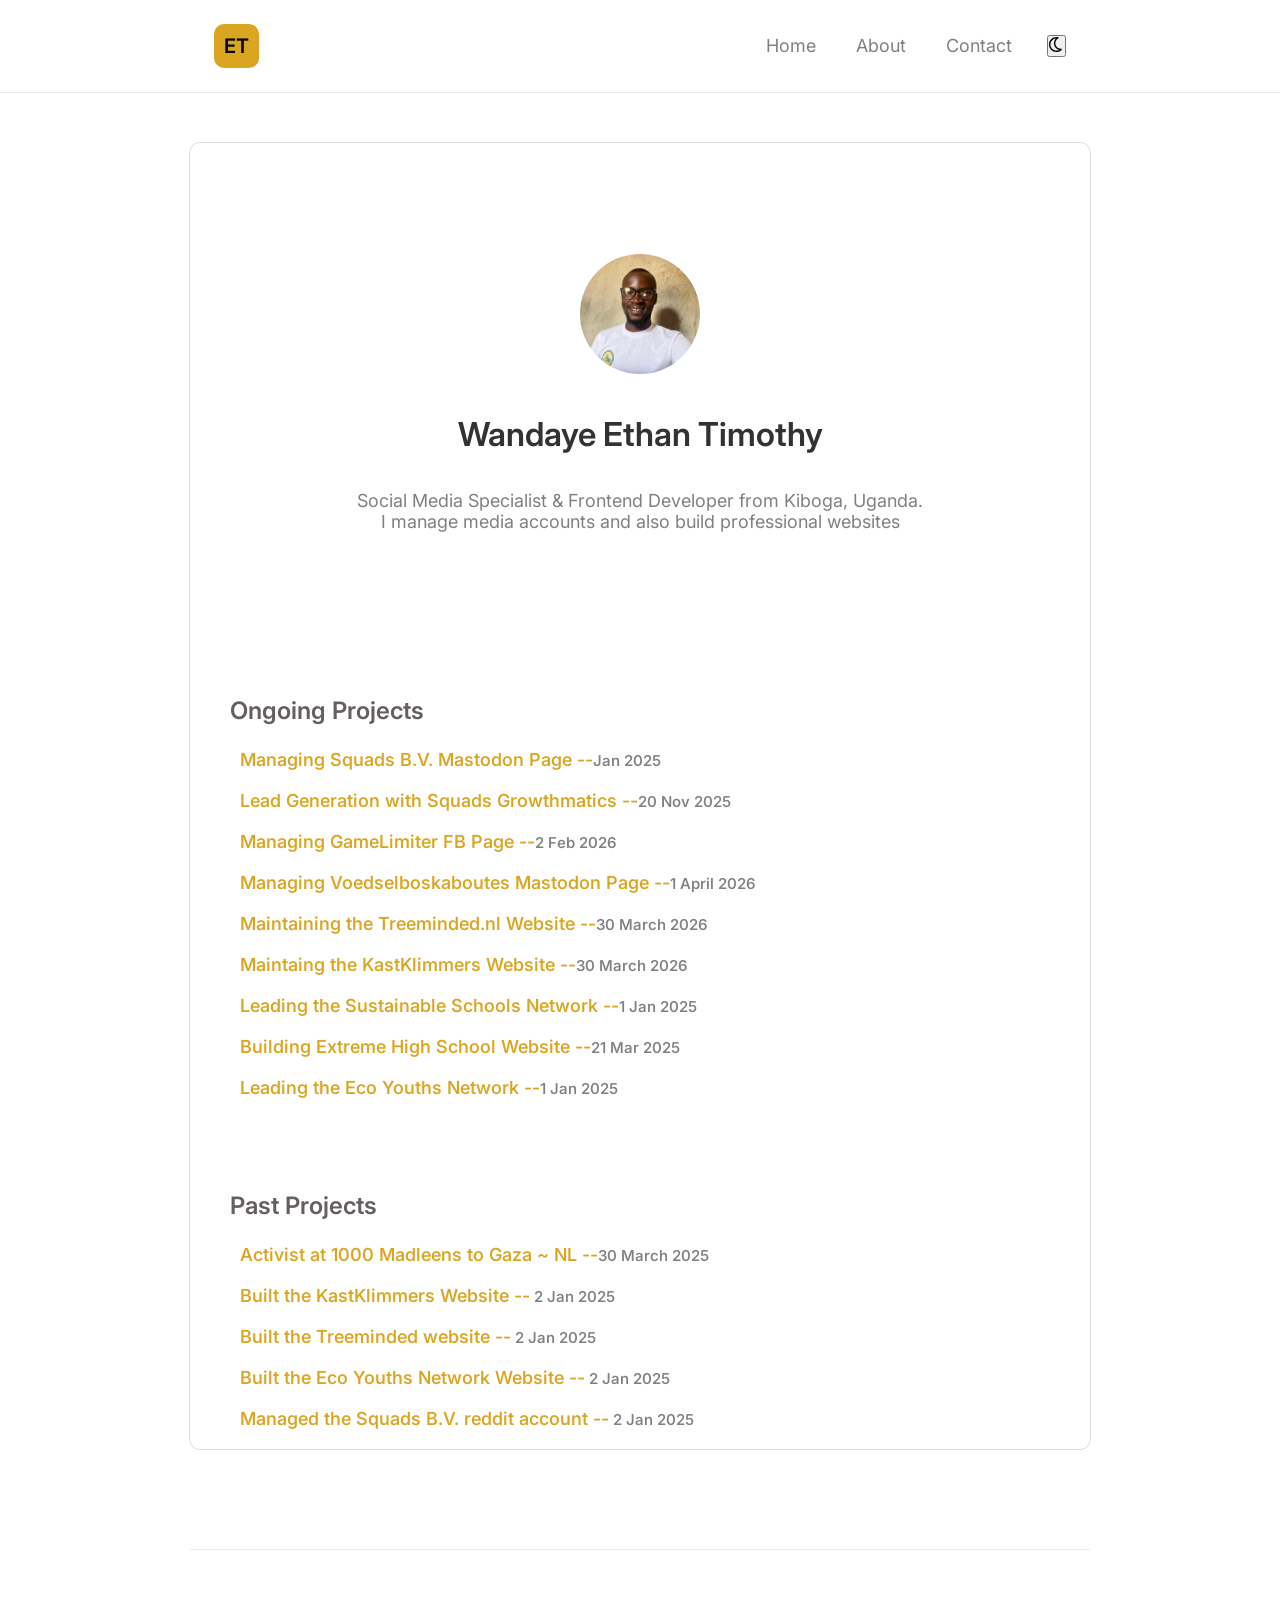
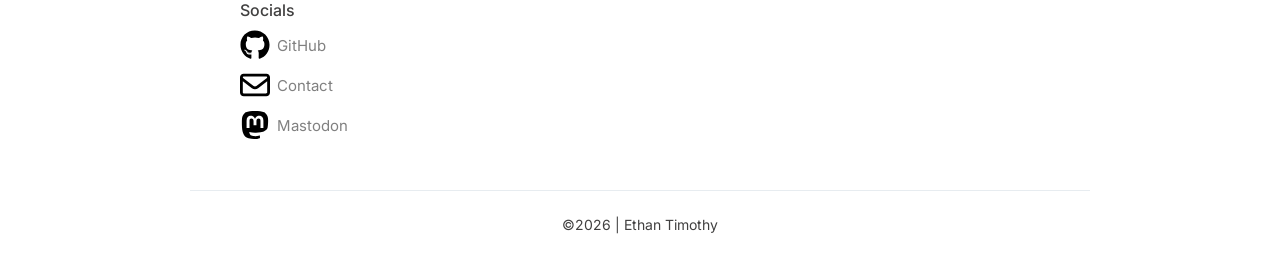
<file: index.html>
<!doctype html>
<html lang="en">
  <head>
    <meta charset="UTF-8" />
    <meta name="viewport" content="width=device-width, initial-scale=1.0" />
    <link rel="stylesheet" href="assets/css/styles.css" />
    <link rel="preconnect" href="https://fonts.googleapis.com" />
    <link rel="preconnect" href="https://fonts.gstatic.com" crossorigin />
    <link
      href="https://fonts.googleapis.com/css2?family=Google+Sans+Code:ital,wght,MONO@0,300..800,1;1,300..800,1&family=Inter:ital,opsz,wght@0,14..32,100..900;1,14..32,100..900&family=Poppins:ital,wght@0,100;0,200;0,300;0,400;0,500;0,600;0,700;0,800;0,900;1,100;1,200;1,300;1,400;1,500;1,600;1,700;1,800;1,900&display=swap"
      rel="stylesheet"
    />
    <title>Ethan Timothy</title>
  </head>
  <body>
    <!-- Nav BAR -->
    <div class="nav-container">
      <nav>
        <div>
          <a href="index.html"><h2 class="logo">ET</h2></a>
        </div>

        <div class="nav-links">
          <ul>
            <li><a href="index.html">Home</a></li>
            <li><a href="about.html">About</a></li>
            <li><a href="#">Contact</a></li>
            <li>
              <button id="bgcolor">
                <img
                  width="15px"
                  src="assets/icons/dark-mode.svg"
                  alt="darkmode icon"
                />
              </button>
            </li>
          </ul>
        </div>
      </nav>
    </div>

    <!-- Main Section -->
    <main>
      <div class="intro">
        <img src="assets/images/Ethan-headshot.jpeg" alt="Ethan-headshot" />
        <h2>Wandaye Ethan Timothy</h2>
        <p>
          Social Media Specialist & Frontend Developer from Kiboga, Uganda.
          <br />
          I manage media accounts and also build professional websites
        </p>
      </div>

      <div class="responsibilities">
        <h3>Ongoing Projects</h3>

        <a href="#"
          >Managing Squads B.V. Mastodon Page --<span>Jan 2025</span
          ><span class="hide">20/1/2025</span></a
        ><br /><br />

        <a href="#"
          >Lead Generation with Squads Growthmatics --<span>20 Nov 2025</span
          ><span class="hide">20/11/2025</span></a
        >
        <br /><br />

        <a href="#"
          >Managing GameLimiter FB Page --<span>2 Feb 2026</span
          ><span class="hide">2/2/2026</span></a
        >
        <br /><br />

        <a href="#"
          >Managing Voedselboskaboutes Mastodon Page --<span>1 April 2026</span
          ><span class="hide">1/4/2025</span></a
        >
        <br /><br />

        <a href="#"
          >Maintaining the Treeminded.nl Website --<span>30 March 2026</span
          ><span class="hide">30/3/2025</span></a
        >
        <br /><br />

        <a href="#"
          >Maintaing the KastKlimmers Website --<span>30 March 2026</span
          ><span class="hide">30/3/2025</span></a
        ><br /><br />

        <a href="#"
          >Leading the Sustainable Schools Network --<span>1 Jan 2025</span
          ><span class="hide">1/1/2025</span></a
        >
        <br /><br />

        <a href="#"
          >Building Extreme High School Website --<span>21 Mar 2025</span
          ><span class="hide">21/3/2025</span></a
        >
        <br /><br />

        <a href="#"
          >Leading the Eco Youths Network --<span>1 Jan 2025</span
          ><span class="hide">1/1/2025</span></a
        >
        <br /><br /><br />

        <h3>Past Projects</h3>

        <a href="#"
          >Activist at 1000 Madleens to Gaza ~ NL --<span>30 March 2025</span
          ><span class="hide">30/3/2025</span></a
        >
        <br /><br />

        <a href="#"
          >Built the KastKlimmers Website --<span> 2 Jan 2025</span
          ><span class="hide">2/1/2025</span></a
        ><br /><br />

        <a href="#"
          >Built the Treeminded website --<span> 2 Jan 2025</span
          ><span class="hide">2/1/2025</span></a
        >
        <br /><br />

        <a href="#"
          >Built the Eco Youths Network Website --<span> 2 Jan 2025</span
          ><span class="hide">2/1/2025</span></a
        >
        <br /><br />

        <a href="#"
          >Managed the Squads B.V. reddit account --<span> 2 Jan 2025</span
          ><span class="hide">2/1/2025</span></a
        ><br /><br />
      </div>
    </main>

    <footer>
      <div class="social">
        <h4>Socials</h4>
        <div class="link-row">
          <a href="https://github.com/ethan-timothy" target="_blank">
            <img src="assets/icons/logo-github.svg" alt="Github logo" />
            <span>GitHub</span>
          </a>
        </div>

        <div class="link-row">
          <a href="mailto:ethan@squads.com" target="_blank">
            <img src="assets/icons/logo-email.svg" alt="" />
            <span>Contact</span>
          </a>
        </div>

        <div class="link-row">
          <a href="https://mas.to/ethan256" target="_blank">
            <img src="assets/icons/logo-mastodon.svg" alt="" />
            <span>Mastodon</span>
          </a>
        </div>
      </div>

      <p class="small-text">&copy;2026 | Ethan Timothy</p>
    </footer>

    <script src="assets/JavaScript/script.js"></script>
  </body>
</html>
</file>
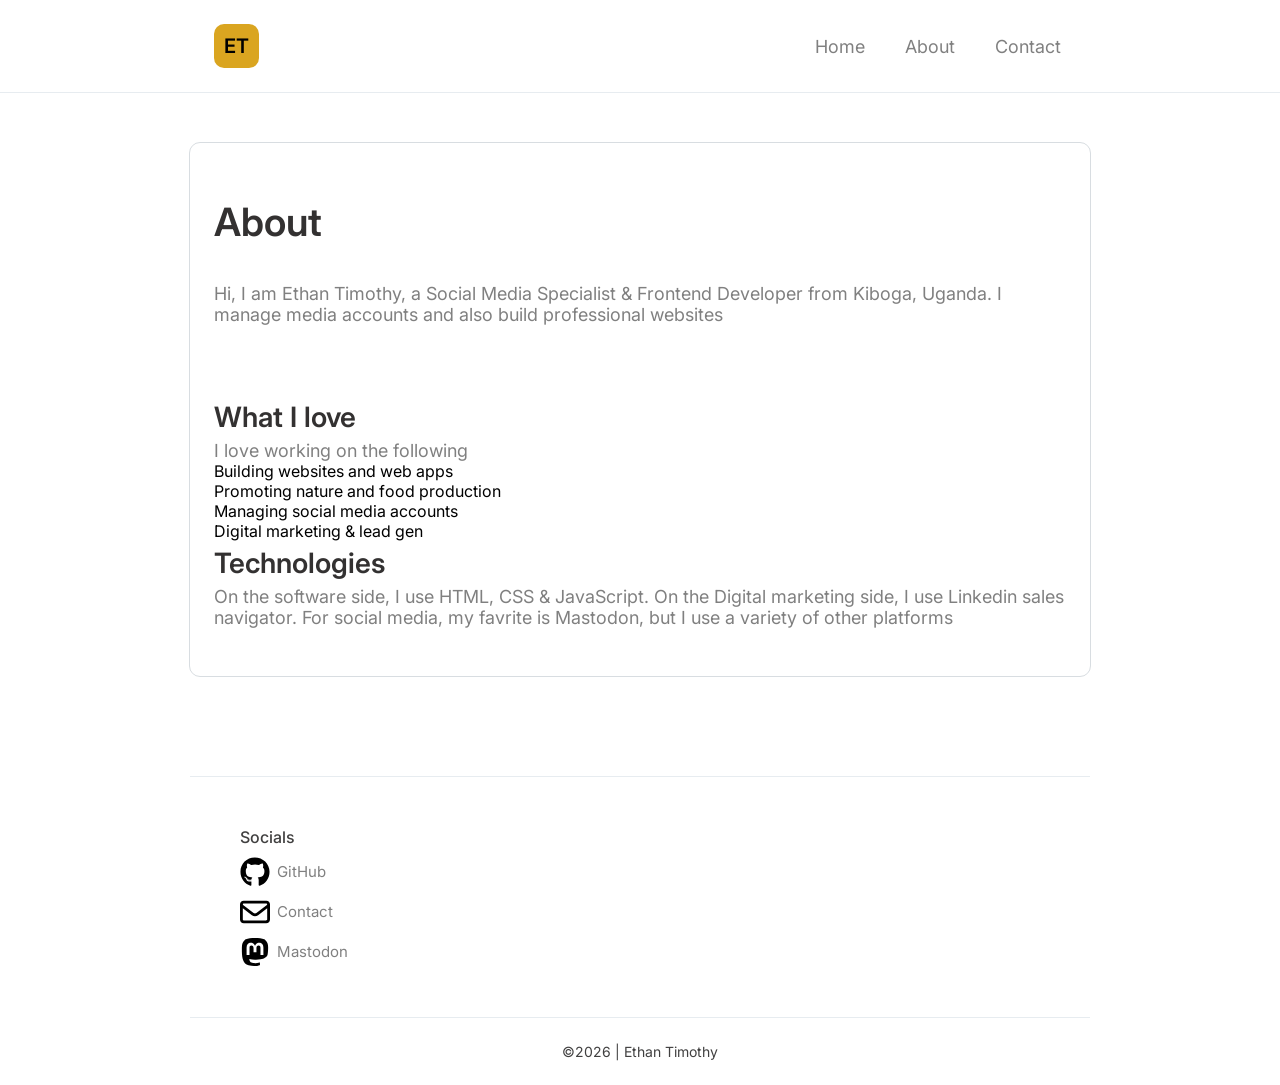
<file: about.html>
<!doctype html>
<html lang="en">
  <head>
    <meta charset="UTF-8" />
    <meta name="viewport" content="width=device-width, initial-scale=1.0" />
    <link rel="stylesheet" href="assets/css/styles.css" />
    <link rel="preconnect" href="https://fonts.googleapis.com" />
    <link rel="preconnect" href="https://fonts.gstatic.com" crossorigin />
    <link
      href="https://fonts.googleapis.com/css2?family=Google+Sans+Code:ital,wght,MONO@0,300..800,1;1,300..800,1&family=Inter:ital,opsz,wght@0,14..32,100..900;1,14..32,100..900&family=Poppins:ital,wght@0,100;0,200;0,300;0,400;0,500;0,600;0,700;0,800;0,900;1,100;1,200;1,300;1,400;1,500;1,600;1,700;1,800;1,900&display=swap"
      rel="stylesheet"
    />
    <title>Ethan Timothy</title>
  </head>
  <body>
    <!-- Nav BAR -->
    <div class="nav-container">
      <nav>
        <div>
          <a href="index.html"><h2 class="logo">ET</h2></a>
        </div>

        <div class="nav-links">
          <ul>
            <li><a href="index.html">Home</a></li>
            <li><a href="about.html">About</a></li>
            <li><a href="#">Contact</a></li>
          </ul>
        </div>
      </nav>
    </div>

    <main>
      <section>
        <div class="about-intro">
          <h1>About</h1>
          <p>
            Hi, I am Ethan Timothy, a Social Media Specialist & Frontend
            Developer from Kiboga, Uganda. I manage media accounts and also
            build professional websites
          </p>
        </div>

        <div class="love">
          <h2>What I love</h2>
          <p>I love working on the following</p>
          <ul>
            <li>Building websites and web apps</li>
            <li>Promoting nature and food production</li>
            <li>Managing social media accounts</li>
            <li>Digital marketing & lead gen</li>
          </ul>
        </div>

        <div class="tech">
          <h2>Technologies</h2>
          <p>
            On the software side, I use HTML, CSS & JavaScript. On the Digital
            marketing side, I use Linkedin sales navigator. For social media, my
            favrite is Mastodon, but I use a variety of other platforms
          </p>
        </div>
      </section>
    </main>

    <footer>
      <div class="social">
        <h4>Socials</h4>
        <div class="link-row">
          <a href="https://github.com/ethan-timothy">
            <img src="assets/icons/logo-github.svg" alt="Github logo" />
            <span>GitHub</span>
          </a>
        </div>

        <div class="link-row">
          <a href="mailto:ethan@squads.com">
            <img src="assets/icons/logo-email.svg" alt="" />
            <span>Contact</span>
          </a>
        </div>

        <div class="link-row">
          <a href="https://mas.to/ethan256">
            <img src="assets/icons/logo-mastodon.svg" alt="" />
            <span>Mastodon</span>
          </a>
        </div>
      </div>

      <p class="small-text">&copy;2026 | Ethan Timothy</p>
    </footer>
  </body>
</html>
</file>
<file: assets/css/styles.css>
/* === Defaults === */
*{
    list-style: none;
    margin: 0;
    box-sizing: border-box;
    padding: 0;
    text-decoration: none;
    font-family: 'Inter', sans-serif;
}

h2 {
    font-weight: 600;
    line-height: 1.6;
    font-size: 33px;
    color: rgb(51, 49, 49);
}

h3 {
    font-weight: 600;
    line-height: 1.5;
    font-size: 24px;
    color: rgb(101, 95, 95);
    margin: 50px 0 20px 40px;
}

p, a {
    color: grey;
    font-weight: 400;
    font-size: 18px;
}

/* === Nav Bar === */
.nav-container {
    margin-bottom: 50px;
    display: block;
    border-bottom: 0.1px rgb(231, 236, 240) solid;

}

.nav-container nav {
    display: flex;
    justify-content: space-between;
    align-items: center;
    padding: 24px;
    max-width: 900px;
    margin: auto;
}

.nav-container .logo {
   background-color: goldenrod;
   border-radius: 10px;
   padding: 10px;
   color: black;
   font-size: 20px;
   line-height: 1.2;
}

.logo:hover {
    color: goldenrod;
    background-color: black;
}

.nav-container ul {
    display: flex;
    gap: 30px;
}

.nav-container ul a {
    padding: 5px;
}

.nav-container ul a:hover {
    color: goldenrod;
}

/* === Hero Section === */
main {
    margin: 0 auto;
    border-radius: 10px;
    max-width: 900px;
    outline: 0.1px rgb(216, 221, 225) solid;
}

main .intro {
    height: 500px;
    justify-content: center;
    align-content: center;
    text-align: center;
}

main img {
    width: 120px;
    border-radius: 50%;
    margin-bottom: 30px;
}

main .intro h2 {
    padding-bottom: 30px;
}

.responsibilities .hide {
    display: none;
}

.responsibilities a {
    color: goldenrod;
    margin: 0 15px 0 50px;
    margin-bottom: 20px;
    font-weight: 550;
}

.responsibilities a:hover {
    text-decoration: underline;
}

.responsibilities span {
    color: gray;
    font-size: 15px;
}

/* === About === */
section {
    padding: 48px 24px;
}

section h1 {
    font-size: 39px;
    font-weight: 600;
    line-height: 1.6;
    margin-bottom: 30px;
    color: rgb(51, 49, 49);
}

section .about-intro p {
    margin: 0 0 70px 0;
}

section h2 {
    font-size: 28px;
    color: rgb(51, 49, 49);

}


/* === Footer Section === */
footer {
    max-width: 900px;
    margin: 0 auto;
    margin-top: 100px;
}

footer  h4 {
    margin: 10px 50px;
    color: rgb(65, 64, 64);
    font-size: 16px;
    font-weight: 500;
}

footer {
    border-top: 0.1px rgb(231, 236, 240) solid;
}

.social {
    margin: 50px 0;
}

footer .link-row {
    margin: 10px 50px 10px 50px;
    width: 120px;
}

footer .link-row a {
    display: flex;
    align-items: center;
    gap: 7px;
}

footer a:hover {
    color: goldenrod;
}

footer img {
    width: 30px;
    height: 30px;
    margin: 0;
    transition: transform 0.5s ease-out;
    object-fit: contain;
}

footer img:hover {
    animation: spin 0.6s linear infinite;
}

@keyframes spin {
  from {
    transform: rotate(0deg);
  }
  to {
    transform: rotate(360deg);
  }
}

footer span {
    font-size: 15px;
}

footer .small-text {
    text-align: center;
    font-size: 14px;
    color: rgb(65, 64, 64);
    padding: 25px;    
    border-top: 0.1px rgb(231, 236, 240) solid;
}

/* Responsive Design */
@media(max-width: 590px) {
    .nav-container nav {
        display: flex;
        flex-direction: column;
        gap: 20px;
    }
    
    main .intro {
        height: 400px;
    }

    main .intro h2 {
        font-size: 28px;
        line-height: 1.2;
        padding-bottom: 15px;
    }

    .nav-container .nav-links a, .intro p, footer .link-row a {
        font-size: 14px;
    }

    .responsibilities {
        display: flex;
        flex-wrap: wrap;   
    }

    main .responsibilities h3 {
        font-size: 19px;
        margin: 0px 40px 40px 25px;
    }

    .responsibilities a {
    margin: 0 10px 0 25px;
    margin-bottom: 20px;
    font-weight: 500;
    font-size: 16px;
    }
}

@media(max-width: 500px) {
    main .responsibilities span {
        display: none;
    }

    main .responsibilities .hide {
        display: inline-block;
    }
}
</file>
